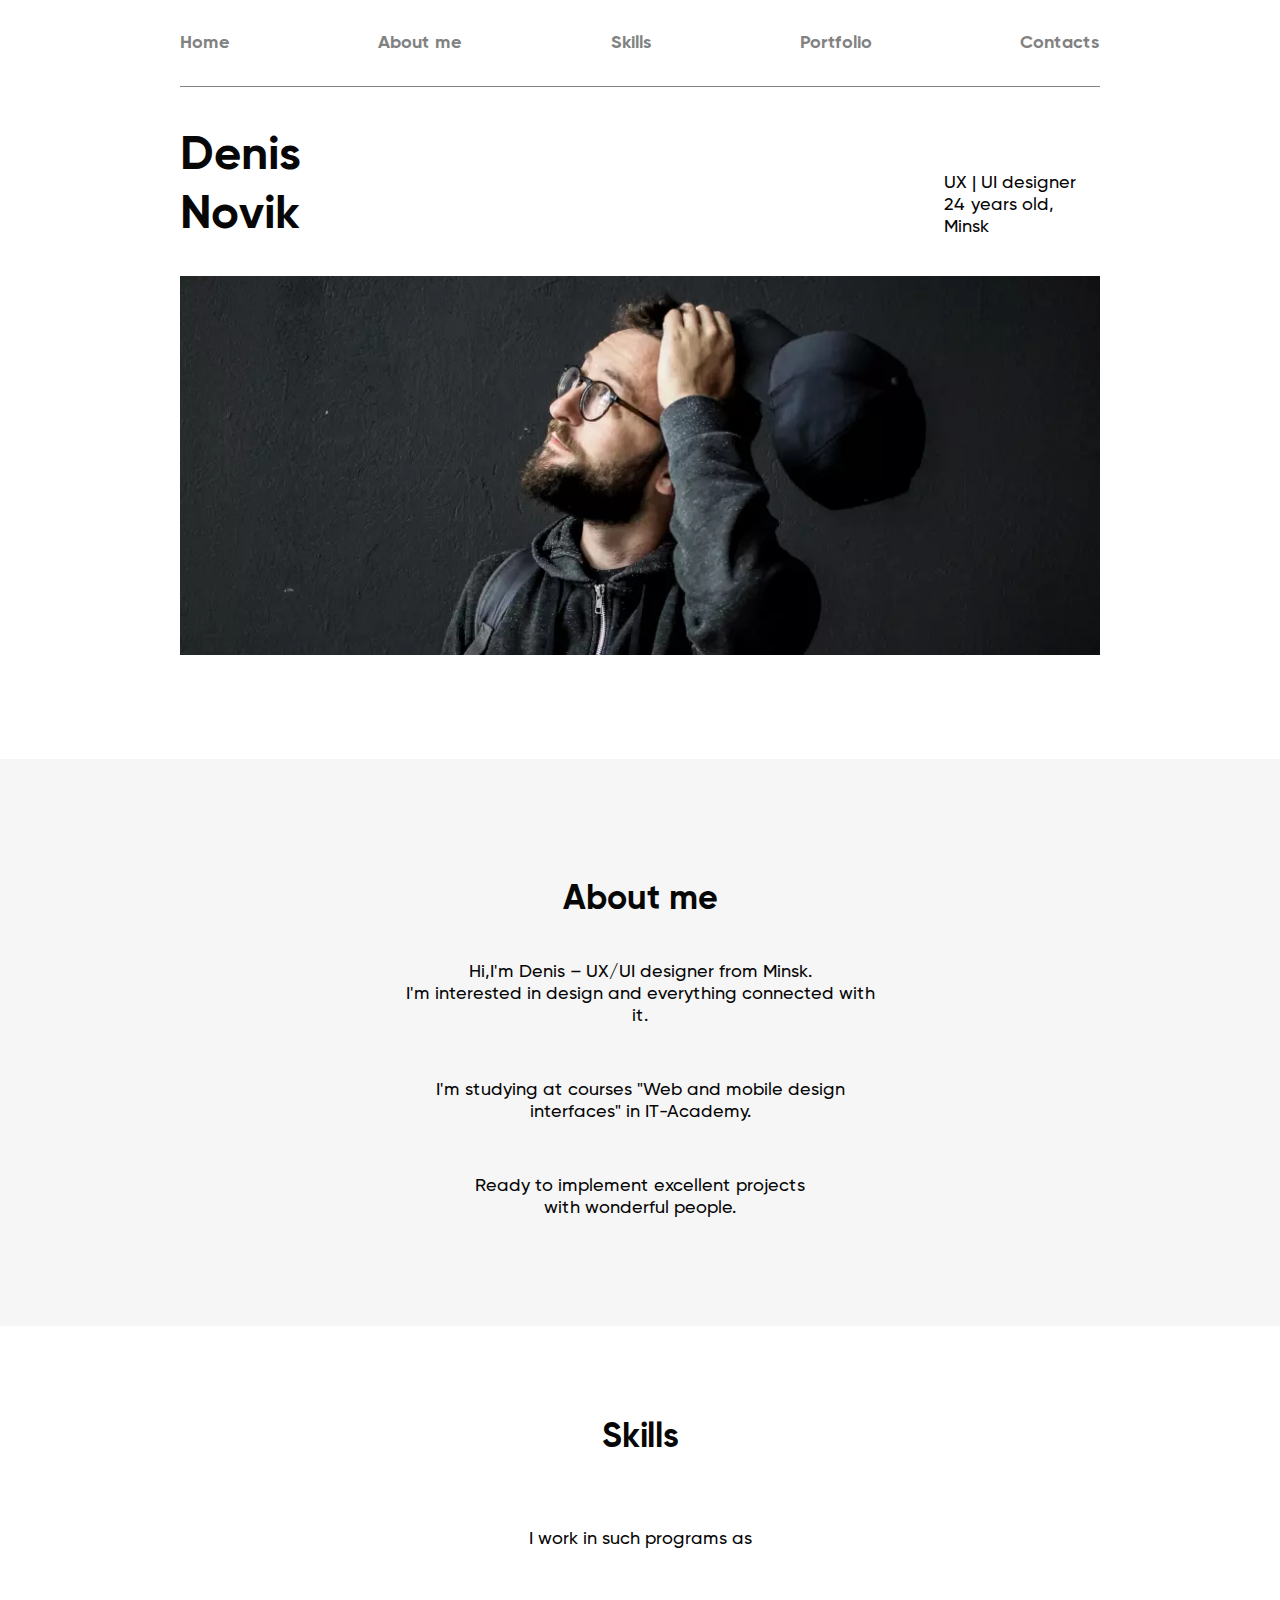
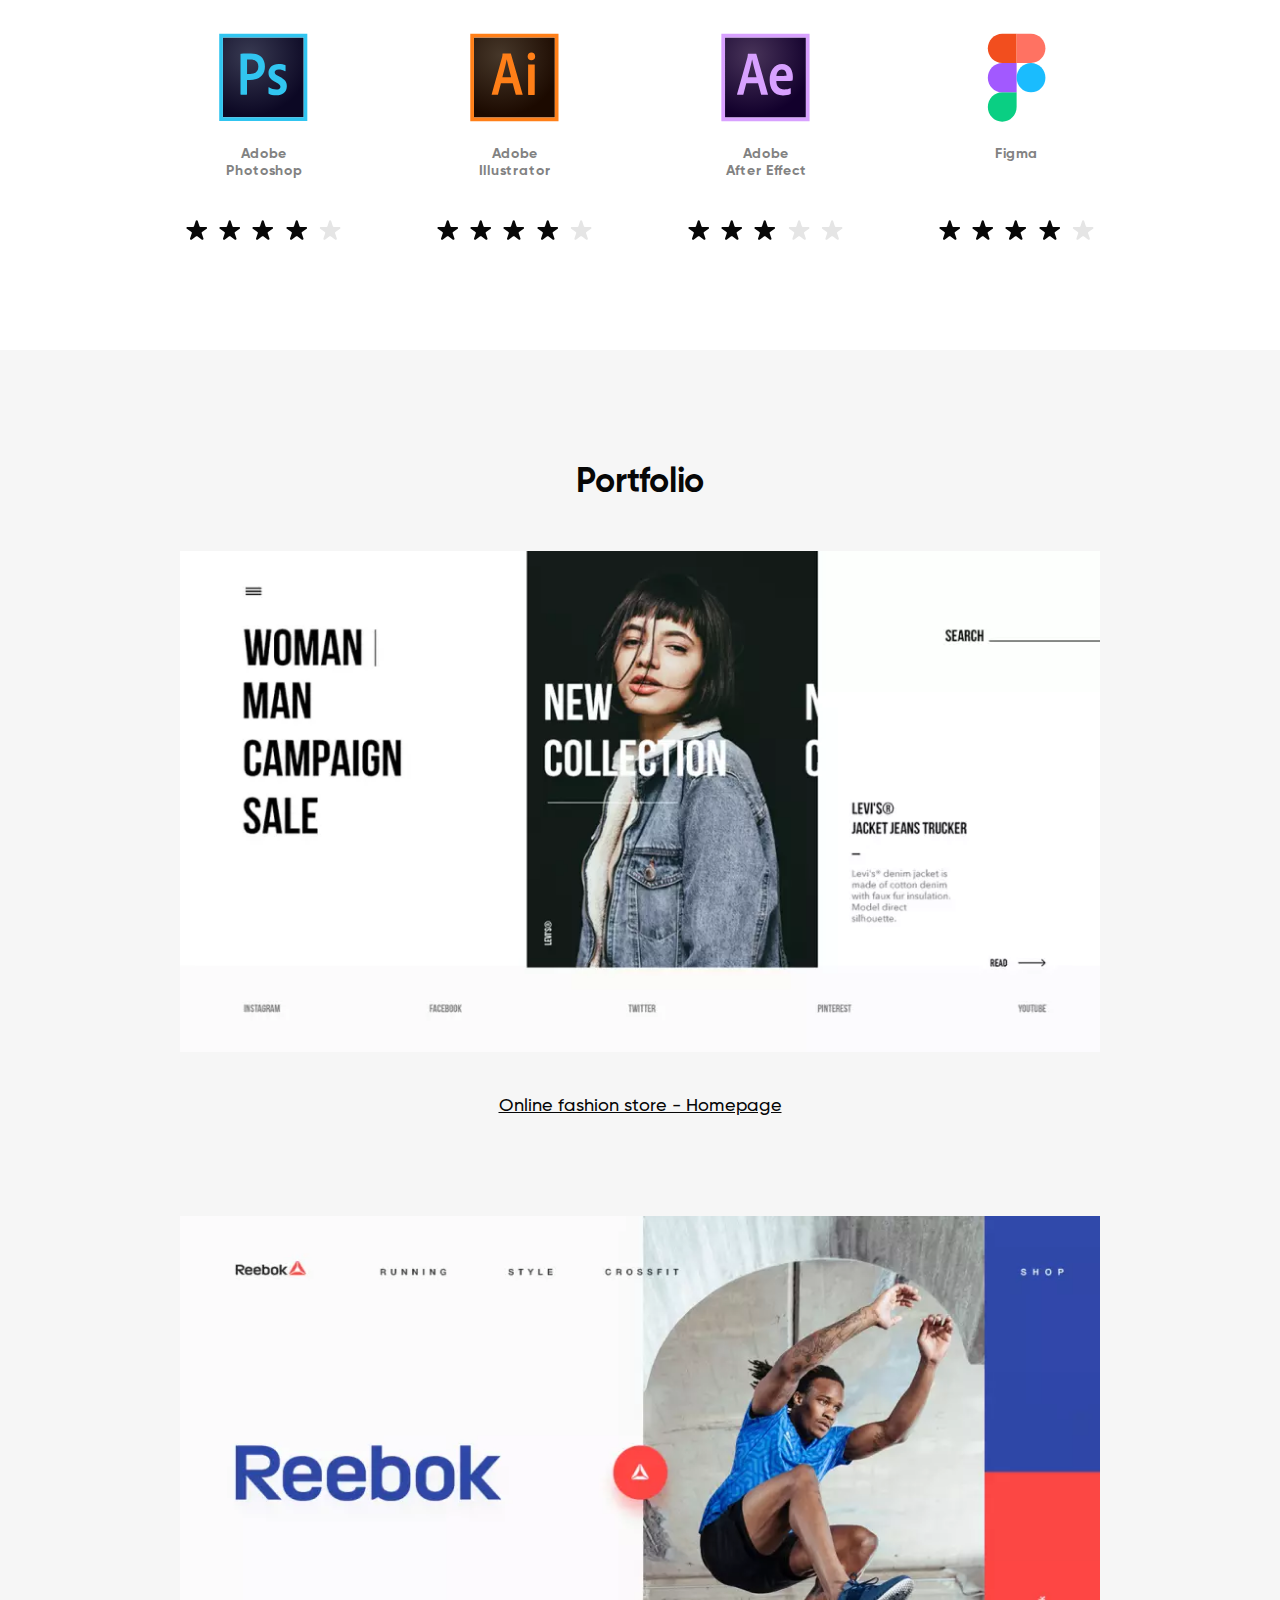
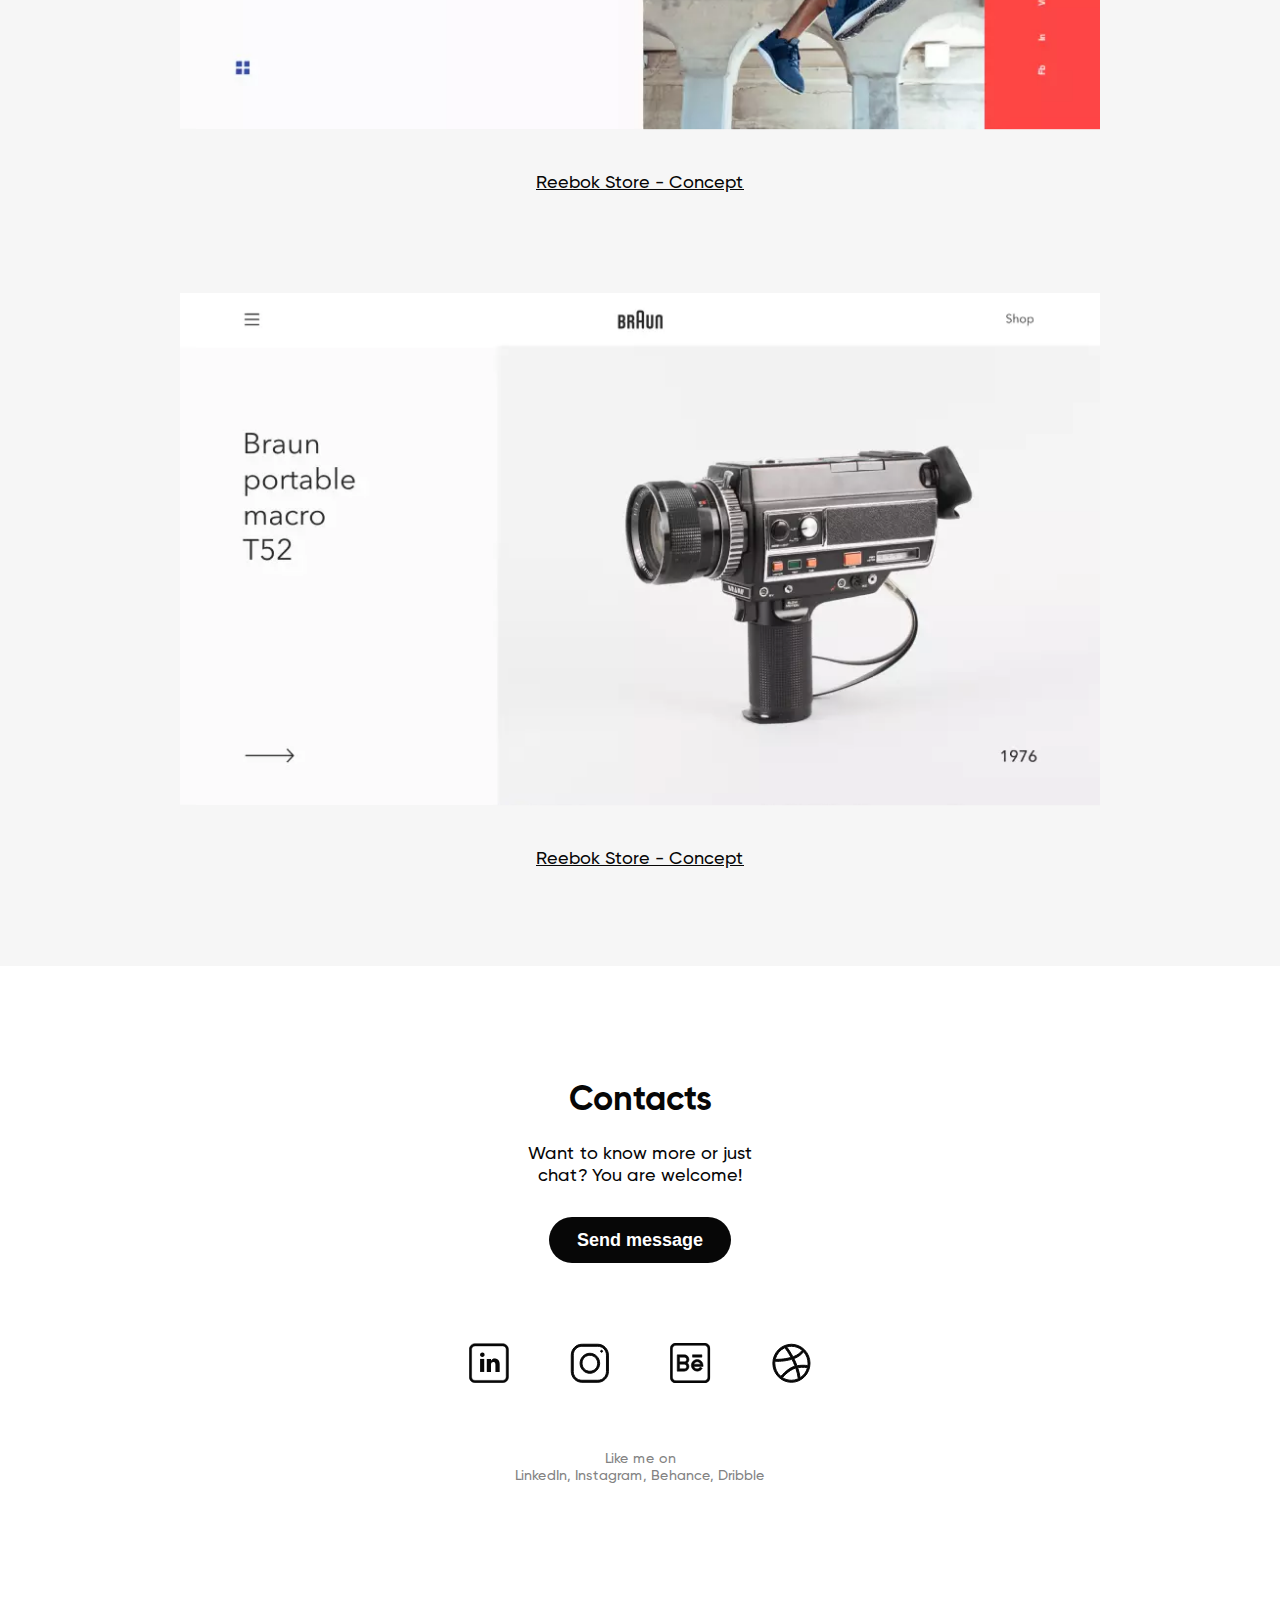
<file: index.html>
<!DOCTYPE html>
<html lang="en">
  <head>
    <meta charset="UTF-8" />
    <meta http-equiv="X-UA-Compatible" content="IE=edge" />
    <meta name="viewport" content="width=device-width, initial-scale=1.0" />
    <title>Novikov</title>
    <link rel="stylesheet" href="./styles/style.css" />
  </head>
  <body>
    <header class="header">
      <div class="container">
        <nav>
          <ul class="header__list">
            <li><a class="header__item" href="#home">Home</a></li>
            <li><a class="header__item" href="#about">About me</a></li>
            <li><a class="header__item" href="#skills">Skills</a></li>
            <li><a class="header__item" href="#portfolio">Portfolio</a></li>
            <li><a class="header__item" href="#contact">Contacts</a></li>
          </ul>
        </nav>
      </div>
    </header>
    <main>
      <section id="home">
        <div class="container">
          <div class="home_title">
            <h1>Denis Novik</h1>
            <p>UX | UI designer &emsp; 24 years old, Minsk</p>
          </div>
          <div class="home__image">
            <img src="./image/home.webp" alt="image" />
          </div>
          <div class="home__image__small">
            <img src="./image/home_huge.webp" alt="image" />
          </div>
        </div>
      </section>
      <section id="about">
        <div class="container">
          <h2 class="about__title">About me</h2>
          <div class="about__text">
            <p>
              Hi,I'm Denis – UX/UI designer from Minsk.<!-- prettier-ignore -->
              I'm interested in design and everything connected with it.
            </p>
            <p>
              I'm studying at courses "Web and mobile design<!-- prettier-ignore -->
              interfaces" in IT-Academy.
            </p>
            <p>
              Ready to implement excellent projects<!-- prettier-ignore -->
              with wonderful people.
            </p>
          </div>
        </div>
      </section>
      <section id="skills">
        <div class="container">
          <h2 class="skills__title">Skills</h2>
          <p class="skills__text">I work in such programs as</p>
          <div class="skills__icons">
            <div class="icon">
              <img
                src="./image/photoshop.svg"
                alt="icon"
                width="89"
                height="89"
              />
              <p>Adobe Photoshop</p>
              <div class="stars">
                <img src="./image/blackstar.svg" alt="" />
                <img src="./image/blackstar.svg" alt="" />
                <img src="./image/blackstar.svg" alt="" />
                <img src="./image/blackstar.svg" alt="" />
                <img src="./image/whitestar.svg" alt="" />
              </div>
            </div>
            <div class="icon">
              <img
                src="./image/illustration.svg"
                alt="icon"
                width="89"
                height="89"
              />
              <p>Adobe Illustrator</p>
              <div class="stars">
                <img src="./image/blackstar.svg" alt="" />
                <img src="./image/blackstar.svg" alt="" />
                <img src="./image/blackstar.svg" alt="" />
                <img src="./image/blackstar.svg" alt="" />
                <img src="./image/whitestar.svg" alt="" />
              </div>
            </div>
            <div class="icon icon_3">
              <img src="./image/effect.svg" alt="icon" width="89" height="89" />
              <p>Adobe After&nbsp;Effect</p>
              <div class="stars">
                <img src="./image/blackstar.svg" alt="" />
                <img src="./image/blackstar.svg" alt="" />
                <img src="./image/blackstar.svg" alt="" />
                <img src="./image/whitestar.svg" alt="" />
                <img src="./image/whitestar.svg" alt="" />
              </div>
            </div>
            <div class="icon icon_4">
              <img src="./image/figma.svg" alt="icon" width="89" height="89" />
              <p>Figma</p>
              <div class="stars">
                <img src="./image/blackstar.svg" alt="" />
                <img src="./image/blackstar.svg" alt="" />
                <img src="./image/blackstar.svg" alt="" />
                <img src="./image/blackstar.svg" alt="" />
                <img src="./image/whitestar.svg" alt="" />
              </div>
            </div>
          </div>
        </div>
      </section>
      <section id="portfolio">
        <div class="container">
          <div class="portfolio__item">
            <h2 class="portfolio__title">Portfolio</h2>
            <img src="./image/portfolio1.webp" width="940" height="512" />
            <a class="portfolio__subtitle"> Online fashion store - Homepage</a>
          </div>
          <div class="portfolio__item">
            <img src="./image/reebok_web.webp" width="940" height="524" />
            <p class="portfolio__subtitle">Reebok Store - Concept</p>
          </div>
          <div class="portfolio__item">
            <img
              src="./image/braun (convert.io).webp"
              width="940"
              height="524"
            />
            <p class="portfolio__subtitle">Reebok Store - Concept</p>
          </div>
        </div>
      </section>
    </main>
    <footer id="contact">
      <div class="container">
        <p class="contact__title">Contacts</p>
        <p class="contact__text">
          Want to know more or just chat?
          You are welcome!
        </p>
        <button class="contact__button">Send message</button>
        <div class="footer__icon">
          <a href="#"><img src="./image/footer1.svg" height="40" weight="40" alt=""
          /></a>
          <a href="#"><img src="./image/footer2.svg" height="40" weight="40" alt=""
          /></a>
          <a href="#"><img src="./image/footer3.svg" height="40" weight="40" alt=""
          /></a>
          <a href="#"><img src="./image/footer4.svg" height="40" weight="40" alt=""
          /></a>
        </div>
        <p class="contact__footer">
          Like me on<!-- prettier-ignore -->
          LinkedIn, Instagram, Behance, Dribble
        </p>
      </div>
    </footer>
  </body>
</html>
</file>
<file: styles/style.css>
@import url(./fonts.css);
@import url(./config.css);
@import url(./header.css);
@import url(./home.css);
@import url(./about.css);
@import url(./skills.css);
@import url(./portfolio.css);
@import url(./footer.css);
</file>
